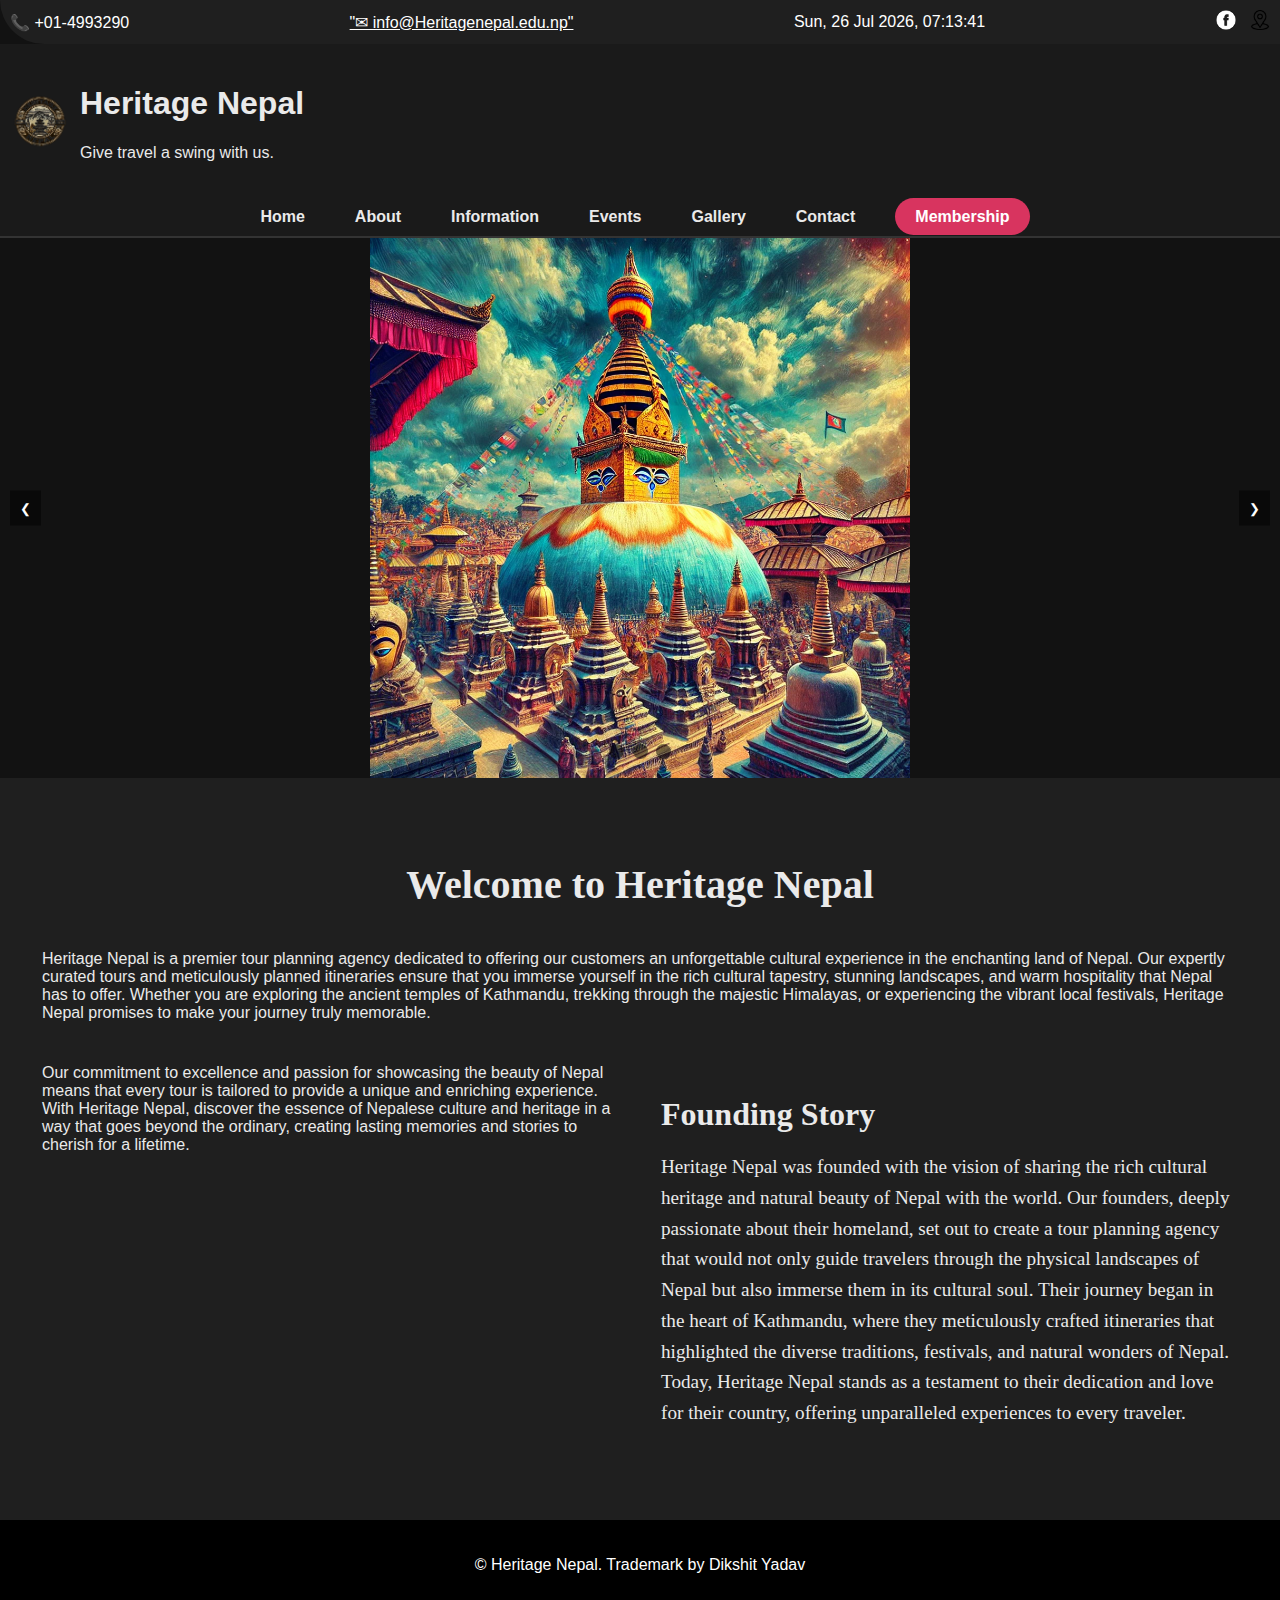
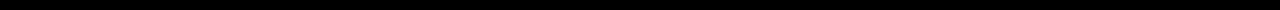
<file: index.html>
<!DOCTYPE html>
<html lang="en">
<head>
    <meta charset="UTF-8">
    <meta name="viewport" content="width=device-width, initial-scale=1.0">
    <title>Heritage Nepal</title>
    <link rel="stylesheet" href="styles.css">
    <link rel="stylesheet" href="https://cdnjs.cloudflare.com/ajax/libs/animate.css/4.1.1/animate.min.css"/>
</head>
<body>
    <header>
        <div class="top-bar">
            <span>📞 +01-4993290</span>
             <a href="">"✉ info@Heritagenepal.edu.np"</a>
            <span id="date-time"></span>
            <span class="social-icons">
              <a href="https://www.facebook.com/yadav.dikshit07"><img src="fb-icon.jpg" alt="Facebook"></a>
                <a href="https://www.google.com/maps/search/oliz+store'/@27.672005,85.3465001,16z?entry=ttu"><img src="loc-icon.png" alt="Location"></a>
            </span>
        </div>
        <div class="logo-bar">
            <img src="logo.png" alt="Heritage Nepal Logo" class="logo">
            <div>
                <h1 class="animate__animated title">Heritage Nepal</h1>
                <p class="animate__animated">Give travel a swing with us.</p>
            </div>
        </div>
        <nav>
            <ul>
                 <li><a href="index.html">Home</a></li>
                <li><a href="about.html">About</a></li>
                <li><a href="information.html">Information</a></li>
                <li><a href="events.html">Events</a></li>
                <li><a href="gallery.html">Gallery</a></li>
                <li><a href="contact.html">Contact</a></li>
                <li><a href="#" class="membership-button" id="membership-button">Membership</a></li>

            </ul>
        </nav>
    </header>
    <div class="slider-container">
        <div class="slider">
            <div class="slides">
                <img src="slider/image 1.webp" alt="Image 1">
                <img src="slider/image 2.webp" alt="Image 2">
                <img src="slider/image 3.webp" alt="Image 3">
            </div>
            <button class="prev" onclick="prevSlide()">&#10094;</button>
            <button class="next" onclick="nextSlide()">&#10095;</button>
            <div class="dots">
                <span class="dot" onclick="currentSlide(0)"></span>
                <span class="dot" onclick="currentSlide(1)"></span>
                <span class="dot" onclick="currentSlide(2)"></span>
            </div>
        </div>
    </div>
    <section class="introduction">
        <h2 class="animate__animated title">Welcome to Heritage Nepal</h2>
        <table>
            <tr>
                <td colspan="2" class="animate__animated">
                    Heritage Nepal is a premier tour planning agency dedicated to offering our customers an unforgettable cultural experience in the enchanting land of Nepal. Our expertly curated tours and meticulously planned itineraries ensure that you immerse yourself in the rich cultural tapestry, stunning landscapes, and warm hospitality that Nepal has to offer. Whether you are exploring the ancient temples of Kathmandu, trekking through the majestic Himalayas, or experiencing the vibrant local festivals, Heritage Nepal promises to make your journey truly memorable.
                </td>
            </tr>
            <tr>
                <td class="animate__animated">
                    Our commitment to excellence and passion for showcasing the beauty of Nepal means that every tour is tailored to provide a unique and enriching experience. With Heritage Nepal, discover the essence of Nepalese culture and heritage in a way that goes beyond the ordinary, creating lasting memories and stories to cherish for a lifetime.
                </td>
                <td class="animate__animated">
                    <h3>Founding Story</h3>
                    <p>
                        Heritage Nepal was founded with the vision of sharing the rich cultural heritage and natural beauty of Nepal with the world. Our founders, deeply passionate about their homeland, set out to create a tour planning agency that would not only guide travelers through the physical landscapes of Nepal but also immerse them in its cultural soul. Their journey began in the heart of Kathmandu, where they meticulously crafted itineraries that highlighted the diverse traditions, festivals, and natural wonders of Nepal. Today, Heritage Nepal stands as a testament to their dedication and love for their country, offering unparalleled experiences to every traveler.
                    </p>
                </td>
            </tr>
        </table>
    </section>
    <footer>
        <div class="trademark">
            <p>&copy; Heritage Nepal. Trademark by Dikshit Yadav</p>
        </div>
    </footer>

    <!-- Membership Modal -->
    <div id="membership-modal" class="modal">
        <div class="modal-content">
            <span class="close">&times;</span>
            <h2>Membership Registration</h2>
            <form id="membership-form">
                <div id="form-step-1">
                    <table>
                        <tr>
                            <td>
                                <label for="fname">First Name:</label>
                            </td>
                            <td>
                                <input type="text" id="fname" name="fname" required>
                            </td>
                        </tr>
                        <tr>
                            <td>
                                <label for="lname">Last Name:</label>
                            </td>
                            <td>
                                <input type="text" id="lname" name="lname" required>
                            </td>
                        </tr>
                        <tr>
                            <td>
                                <label for="email">Email:</label>
                            </td>
                            <td>
                                <input type="email" id="email" name="email" required>
                            </td>
                        </tr>
                        <tr>
                            <td>
                                <label for="phone">Phone:</label>
                            </td>
                            <td>
                                <input type="tel" id="phone" name="phone" required>
                            </td>
                        </tr>
                        <tr>
                            <td>
                                <label for="address">Address:</label>
                            </td>
                            <td>
                                <input type="text" id="address" name="address" required>
                            </td>
                        </tr>
                        <tr>
                            <td colspan="2">
                                <h3>Additional Information</h3>
                                <table>
                                    <tr>
                                        <td>
                                            <label for="dob">Date of Birth:</label>
                                        </td>
                                        <td>
                                            <input type="date" id="dob" name="dob" required>
                                        </td>
                                    </tr>
                                    <tr>
                                        <td>
                                            <label for="occupation">Occupation:</label>
                                        </td>
                                        <td>
                                            <input type="text" id="occupation" name="occupation" required>
                                        </td>
                                    </tr>
                                    <tr>
                                        <td>
                                            <label for="interests">Interests:</label>
                                        </td>
                                        <td>
                                            <textarea id="interests" name="interests" required></textarea>
                                        </td>
                                    </tr>
                                </table>
                            </td>
                        </tr>
                        <tr>
                            <td colspan="2" style="text-align: center;">
                                <button type="button" id="next-button">Next</button>
                            </td>
                        </tr>
                    </table>
                </div>
                <div id="form-step-2" style="display: none;">
                    <h3>Select Payment Method</h3>
                    <label>
                        <input type="radio" name="payment-method" value="esewa" required> eSewa
                    </label>
                    <label>
                        <input type="radio" name="payment-method" value="visa" required> Visa Card
                    </label>
                    <label>
                        <input type="radio" name="payment-method" value="mastercard" required> Master Card
                    </label>
                    <button type="submit">Submit</button>
                </div>
            </form>
        </div>
    </div>

    <script src="script.js"></script>
</body>
</html>
</file>
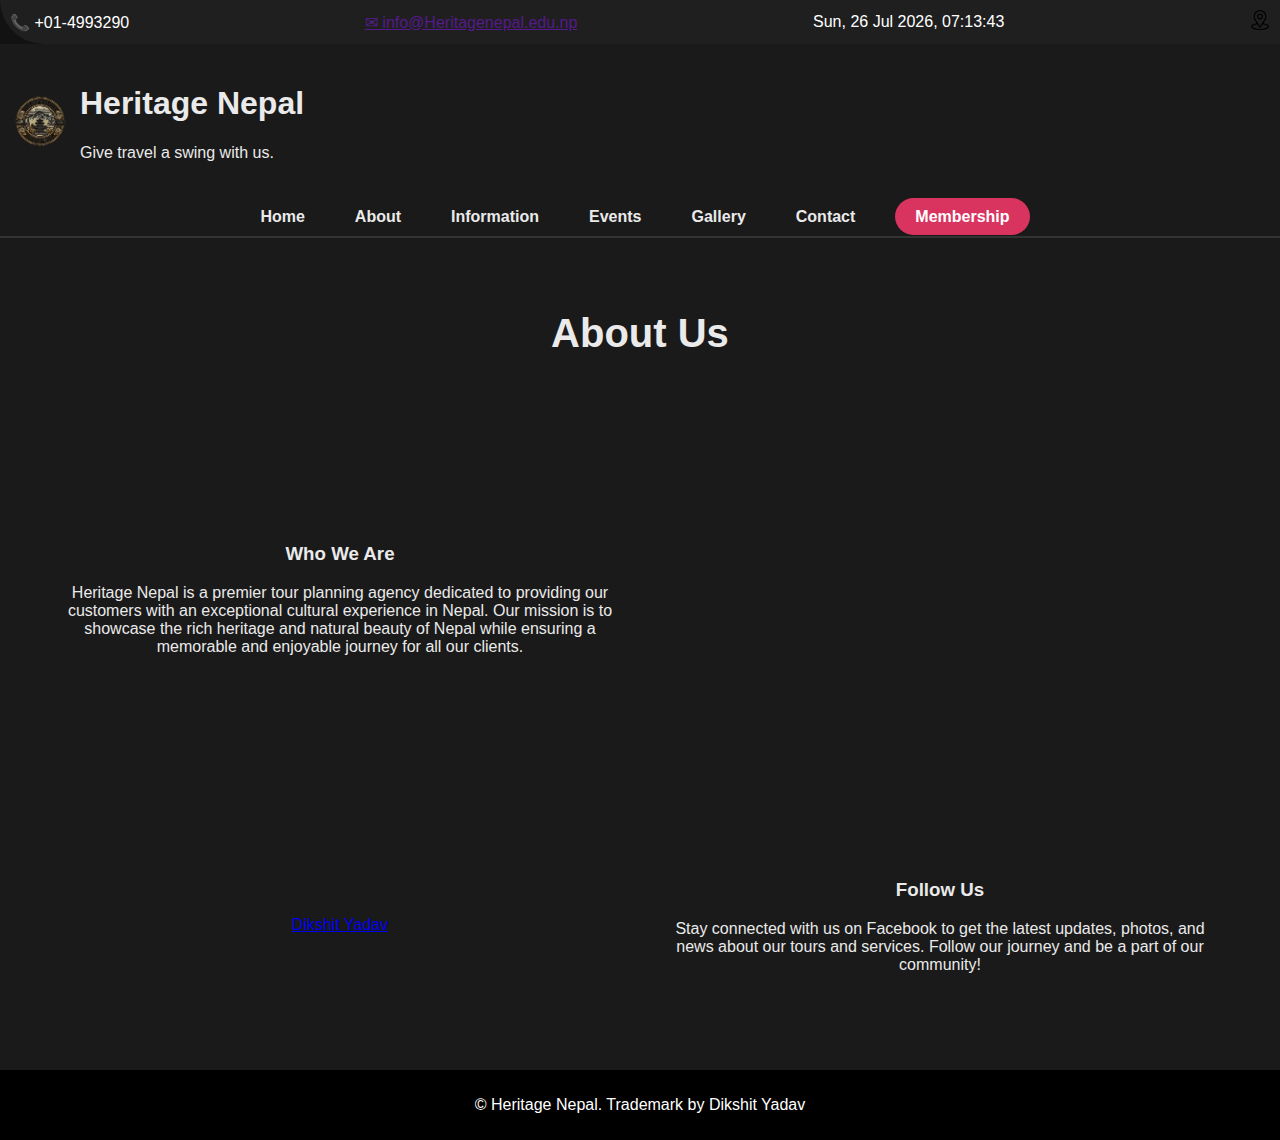
<file: about.html>
<!DOCTYPE html>
<html lang="en">
<head>
    <meta charset="UTF-8">
    <meta name="viewport" content="width=device-width, initial-scale=1.0">
    <title>Heritage Nepal - About Us</title>
    <link rel="stylesheet" href="styleabout.css">
    <link rel="stylesheet" href="https://cdnjs.cloudflare.com/ajax/libs/animate.css/4.1.1/animate.min.css"/>

</head>

<body>
    <header>
        <div class="top-bar">
            <span>📞 +01-4993290</span>
             <a href="">✉ info@Heritagenepal.edu.np</a color=green>
            <span id="date-time"></span>
            <span class="social-icons">
               
                <a href="https://www.google.com/maps/search/oliz+store'/@27.672005,85.3465001,16z?entry=ttu"><img src="loc-icon.png" alt="Location"></a>
            </span>
        </div>
        <div class="logo-bar">
            <img src="logo.png" alt="Heritage Nepal Logo" class="logo">
            <div>
                <h1 class="animate__animated title">Heritage Nepal</h1>
                <p class="animate__animated">Give travel a swing with us.</p>
            </div>
        </div>
        <nav>
            <ul>
                <li><a href="index.html">Home</a></li>
                <li><a href="about.html">About</a></li>
                <li><a href="information.html">Information</a></li>
                <li><a href="events.html">Events</a></li>
                <li><a href="gallery.html">Gallery</a></li>
                <li><a href="contact.html">Contact</a></li>
                <li><a href="#" class="membership-button" id="membership-button">Membership</a></li>
            </ul>
        </nav>
    </header>

    <main>
        <section class="about-us">
            <h2 class="animate__animated animate__fadeInUp">About Us</h2>
            <div class="about-content">
                <div class="about-text animate__animated animate__fadeInLeft">
                    <h3>Who We Are</h3>
                    <p>Heritage Nepal is a premier tour planning agency dedicated to providing our customers with an exceptional cultural experience in Nepal. Our mission is to showcase the rich heritage and natural beauty of Nepal while ensuring a memorable and enjoyable journey for all our clients.</p>
                </div>
                <div class="about-map animate__animated animate__fadeInRight">
                    <iframe src="https://www.google.com/maps?q=27.67279108344211,85.3518485450769&z=15&output=embed" width="100%" height="400" frameborder="0" style="border:0" allowfullscreen></iframe>
                </div>
            </div>
            <div class="about-content">
                <div class="about-fb animate__animated animate__fadeInLeft">
                    <div class="fb-page" data-href="https://www.facebook.com/yadav.dikshit07" data-tabs="timeline" data-width="500" data-height="600" data-small-header="false" data-adapt-container-width="true" data-hide-cover="false" data-show-facepile="true"><blockquote cite="https://www.facebook.com/yadav.dikshit07" class="fb-xfbml-parse-ignore"><a href="https://www.facebook.com/yadav.dikshit07">Dikshit Yadav</a></blockquote></div>
                </div>
                <div class="about-text animate__animated animate__fadeInRight">
                    <h3>Follow Us</h3>
                    <p>Stay connected with us on Facebook to get the latest updates, photos, and news about our tours and services. Follow our journey and be a part of our community!</p>
                </div>
            </div>
        </section>
    </main>

    <footer>
        <div class="trademark">
            <p>&copy; Heritage Nepal. Trademark by Dikshit Yadav</p>
        </div>
    </footer>

    <div id="fb-root"></div>
    <script async defer crossorigin="anonymous" src="https://connect.facebook.net/en_US/sdk.js#xfbml=1&version=v10.0" nonce="abcdef"></script>
    <script src="scriptabout.js"></script>
</body>
</html>
</file>
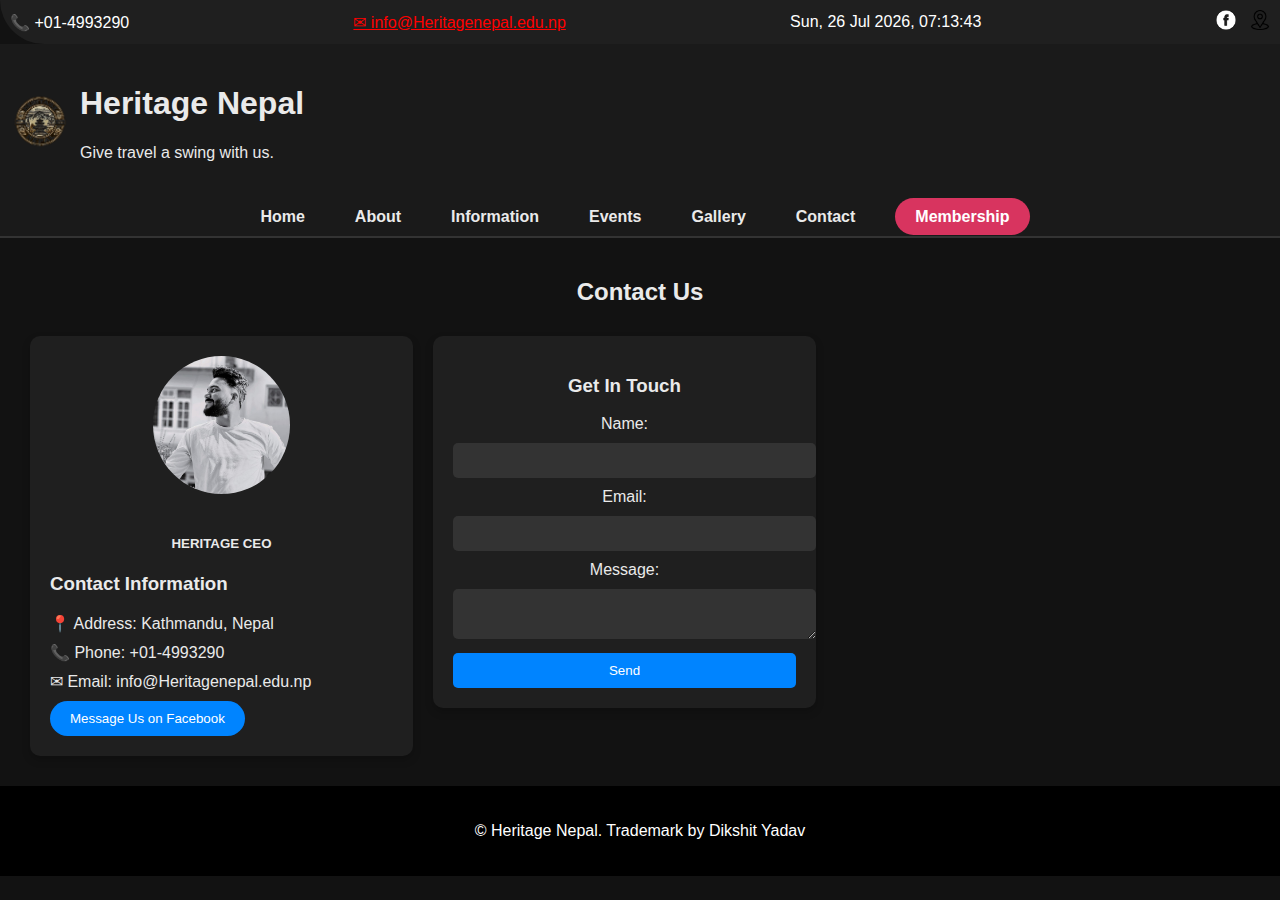
<file: contact.html>
<!DOCTYPE html>
<html lang="en">
<head>
    <meta charset="UTF-8">
    <meta name="viewport" content="width=device-width, initial-scale=1.0">
    <title>Heritage Nepal - Contact Us</title>
    <link rel="stylesheet" href="stylecontact.css">
    <link rel="stylesheet" href="https://cdnjs.cloudflare.com/ajax/libs/animate.css/4.1.1/animate.min.css"/>
</head>
<body>
   
    <header>
        <div class="top-bar">
            <span>📞 +01-4993290</span>
            <a href="mailto:info@Heritagenepal.edu.np">✉ info@Heritagenepal.edu.np</a>
            <span id="date-time"></span>
            <span class="social-icons">
                <a href="https://www.facebook.com/yadav.dikshit07"><img src="fb-icon.jpg" alt="Facebook"></a>
                <a href="https://www.google.com/maps/search/oliz+store'/@27.672005,85.3465001,16z?entry=ttu"><img src="loc-icon.png" alt="Location"></a>
            </span>
        </div>
        <div class="logo-bar">
            <img src="logo.png" alt="Heritage Nepal Logo" class="logo">
            <div>
                <h1 class="animate__animated title">Heritage Nepal</h1>
                <p class="animate__animated">Give travel a swing with us.</p>
            </div>
        </div>
        <nav>
            <ul>
                <li><a href="index.html">Home</a></li>
                <li><a href="about.html">About</a></li>
                <li><a href="information.html">Information</a></li>
                <li><a href="events.html">Events</a></li>
                <li><a href="gallery.html">Gallery</a></li>
                <li><a href="contact.html">Contact</a></li>
                <li><a href="#" class="membership-button" id="membership-button">Membership</a></li>
            </ul>
        </nav>
    </header>

    <main>
        <section class="contact-us">
            <h2 class="animate__animated animate__zoomIn">Contact Us</h2>
            <div class="contact-content">
                <div class="contact-info animate__animated animate__slideInRight">
                    <div class="Contact-image-container">
                    <img src="dik shit.jpg" alt="Contact Image" class="contact-image" align=center>
                   <div class="title-container"> <h5 align=center>HERITAGE CEO</h5></div>
                    </div>
                    <h3>Contact Information</h3>
                    <p>📍 Address: Kathmandu, Nepal</p>
                    <p>📞 Phone: +01-4993290</p>
                    <p>✉ Email: info@Heritagenepal.edu.np</p>
                    <button id="message-button" class="theme-button">Message Us on Facebook</button>
                </div>
                <div class="contact-form animate__animated animate__slideInLeft">
                    <h3>Get In Touch</h3>
                    <form id="contact-form">
                        <label for="name">Name:</label>
                        <input type="text" id="name" name="name" required>
                        <label for="email">Email:</label>
                        <input type="email" id="email" name="email" required>
                        <label for="message">Message:</label>
                        <textarea id="message" name="message" required></textarea>
                        <button type="submit" id="send-button" class="theme-button">Send</button>
                    </form>
                </div>
            </div>
        </section>
    </main>

    <footer>
        <div class="trademark">
            <p>&copy; Heritage Nepal. Trademark by Dikshit Yadav</p>
        </div>
    </footer>

    <!-- Membership Modal -->
    <div id="membership-modal" class="modal">
        <div class="modal-content">
            <span class="close">&times;</span>
            <h2>Membership Registration</h2>
            <form id="membership-form">
                <div id="form-step-1">
                    <table>
                        <tr>
                            <td><label for="fname">First Name:</label></td>
                            <td><input type="text" id="fname" name="fname" required></td>
                        </tr>
                        <tr>
                            <td><label for="lname">Last Name:</label></td>
                            <td><input type="text" id="lname" name="lname" required></td>
                        </tr>
                        <tr>
                            <td><label for="email">Email:</label></td>
                            <td><input type="email" id="email" name="email" required></td>
                        </tr>
                        <tr>
                            <td><label for="phone">Phone:</label></td>
                            <td><input type="tel" id="phone" name="phone" required></td>
                        </tr>
                        <tr>
                            <td><label for="address">Address:</label></td>
                            <td><input type="text" id="address" name="address" required></td>
                        </tr>
                        <tr>
                            <td colspan="2">
                                <h3>Additional Information</h3>
                                <table>
                                    <tr>
                                        <td><label for="dob">Date of Birth:</label></td>
                                        <td><input type="date" id="dob" name="dob" required></td>
                                    </tr>
                                    <tr>
                                        <td><label for="occupation">Occupation:</label></td>
                                        <td><input type="text" id="occupation" name="occupation" required></td>
                                    </tr>
                                    <tr>
                                        <td><label for="interests">Interests:</label></td>
                                        <td><textarea id="interests" name="interests" required></textarea></td>
                                    </tr>
                                </table>
                            </td>
                        </tr>
                        <tr>
                            <td colspan="2" style="text-align: center;">
                                <button type="button" id="next-button" class="theme-button">Next</button>
                            </td>
                        </tr>
                    </table>
                </div>
                <div id="form-step-2" style="display: none;">
                    <h3>Select Payment Method</h3>
                    <label><input type="radio" name="payment-method" value="esewa" required> eSewa</label>
                    <label><input type="radio" name="payment-method" value="visa" required> Visa Card</label>
                    <label><input type="radio" name="payment-method" value="mastercard" required> Master Card</label>
                    <button type="submit" class="theme-button">Submit</button>
                </div>
            </form>
        </div>
    </div>

    <!-- Messenger Chat Plugin Modal -->
    <div id="message-modal" class="modal">
        <div class="modal-content">
            <span class="close">&times;</span>
            <!--Start of Tawk.to Script-->
<script type="text/javascript">
var Tawk_API=Tawk_API||{}, Tawk_LoadStart=new Date();
(function(){
var s1=document.createElement("script"),s0=document.getElementsByTagName("script")[0];
s1.async=true;
s1.src='https://embed.tawk.to/66802b159d7f358570d55480/1i1iagk2g';
s1.charset='UTF-8';
s1.setAttribute('crossorigin','*');
s0.parentNode.insertBefore(s1,s0);
})();
</script>
<!--End of Tawk.to Script-->
</div>
            
        </div>
    </div>

    <script src="scriptcontact.js"></script>
    <!-- Tawk.to Live Chat -->
<script type="text/javascript">
var Tawk_API=Tawk_API||{}, Tawk_LoadStart=new Date();
(function(){
var s1=document.createElement("script"),s0=document.getElementsByTagName("script")[0];
s1.async=true;
s1.src='https://embed.tawk.to/YOUR_PROPERTY_ID/default';
s1.charset='UTF-8';
s1.setAttribute('crossorigin','*');
s0.parentNode.insertBefore(s1,s0);
})();
</script>

</body>
</html>
</file>
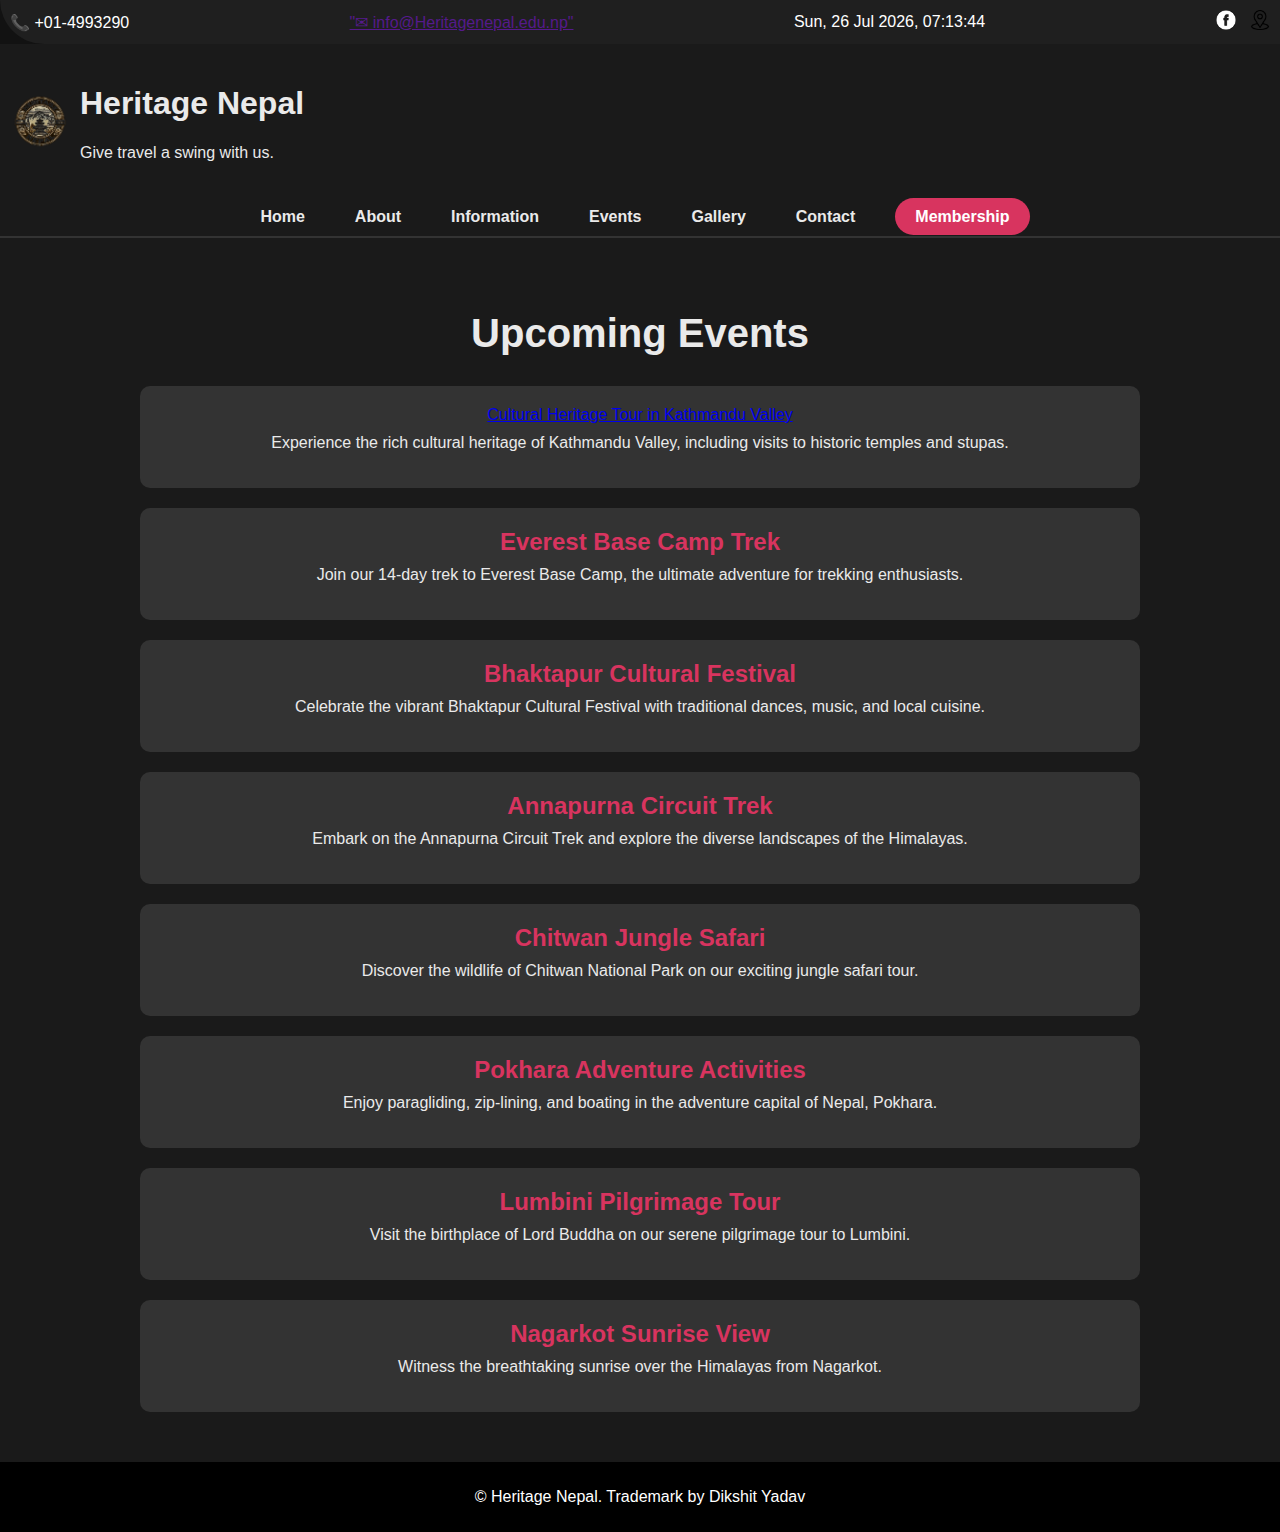
<file: events.html>
<!DOCTYPE html>
<html lang="en">
<head>
    <meta charset="UTF-8">
    <meta name="viewport" content="width=device-width, initial-scale=1.0">
    <title>Heritage Nepal - Events</title>
    <link rel="stylesheet" href="styleevents.css">
    <link rel="stylesheet" href="https://cdnjs.cloudflare.com/ajax/libs/animate.css/4.1.1/animate.min.css"/>
</head>
<body>
    <header>
        <div class="top-bar">
            <span>📞 +01-4993290</span>
            <a href="">"✉ info@Heritagenepal.edu.np"</a>
            <span id="date-time"></span>
            <span class="social-icons">
               <a href="https://www.facebook.com/yadav.dikshit07"><img src="fb-icon.jpg" alt="Facebook"></a>
                <a href="https://www.google.com/maps/search/oliz+store'/@27.672005,85.3465001,16z?entry=ttu"><img src="loc-icon.png" alt="Location"></a>
            </span>
        </div>
        <div class="logo-bar">
            <img src="logo.png" alt="Heritage Nepal Logo" class="logo">
            <div>
                <h1 class="animate__animated title">Heritage Nepal</h1>
                <p class="animate__animated">Give travel a swing with us.</p>
            </div>
        </div>
        <nav>
            <ul>
                <li><a href="index.html">Home</a></li>
                <li><a href="about.html">About</a></li>
                <li><a href="information.html">Information</a></li>
                <li><a href="events.html">Events</a></li>
                <li><a href="gallery.html">Gallery</a></li>
                <li><a href="contact.html">Contact</a></li>
                <li><a href="#" class="membership-button" id="membership-button">Membership</a></li>
            </ul>
        </nav>
    </header>

    <main>
        <section class="events">
            <h2 class="animate__animated animate__zoomIn">Upcoming Events</h2>
            <div class="event-list">
                <div class="event animate__animated animate__slideInLeft">
                    <a href="newwindow.html"    TARGET="_blank">Cultural Heritage Tour in Kathmandu Valley</a>
                    <p>Experience the rich cultural heritage of Kathmandu Valley, including visits to historic temples and stupas.</p>
                </div>
                <div class="event animate__animated animate__slideInRight">
                    <a href="newwindow.html" class="event-link">Everest Base Camp Trek</a>
                    <p>Join our 14-day trek to Everest Base Camp, the ultimate adventure for trekking enthusiasts.</p>
                </div>
                <div class="event animate__animated animate__slideInLeft">
                    <a href="newwindow.html" class="event-link">Bhaktapur Cultural Festival</a>
                    <p>Celebrate the vibrant Bhaktapur Cultural Festival with traditional dances, music, and local cuisine.</p>
                </div>
                <div class="event animate__animated animate__slideInRight">
                    <a href="event4.html" class="event-link">Annapurna Circuit Trek</a>
                    <p>Embark on the Annapurna Circuit Trek and explore the diverse landscapes of the Himalayas.</p>
                </div>
                <div class="event animate__animated animate__slideInLeft">
                    <a href="newwindow.html" class="event-link">Chitwan Jungle Safari</a>
                    <p>Discover the wildlife of Chitwan National Park on our exciting jungle safari tour.</p>
                </div>
                <div class="event animate__animated animate__slideInRight">
                    <a href="event6.html" class="event-link">Pokhara Adventure Activities</a>
                    <p>Enjoy paragliding, zip-lining, and boating in the adventure capital of Nepal, Pokhara.</p>
                </div>
                <div class="event animate__animated animate__slideInLeft">
                    <a href="event7.html" class="event-link">Lumbini Pilgrimage Tour</a>
                    <p>Visit the birthplace of Lord Buddha on our serene pilgrimage tour to Lumbini.</p>
                </div>
                <div class="event animate__animated animate__slideInRight">
                    <a href="event8.html" class="event-link">Nagarkot Sunrise View</a>
                    <p>Witness the breathtaking sunrise over the Himalayas from Nagarkot.</p>
                </div>
            </div>
        </section>
    </main>

    <footer>
        <div class="trademark">
            <p>&copy; Heritage Nepal. Trademark by Dikshit Yadav</p>
        </div>
    </footer>

    <script src="scriptevents.js"></script>
</body>
</html>
</file>
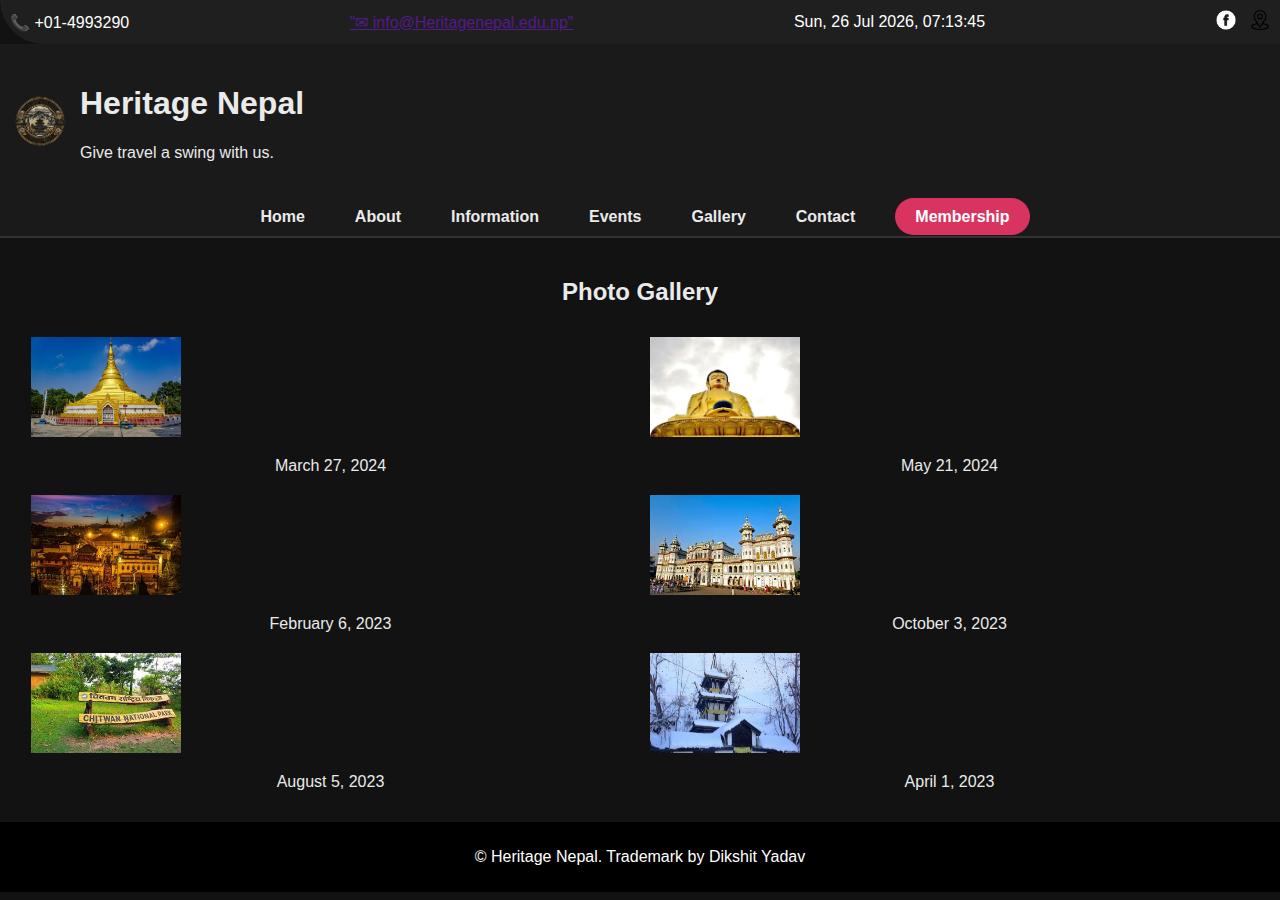
<file: gallery.html>
<!DOCTYPE html>
<html lang="en">
<head>
    <meta charset="UTF-8">
    <meta name="viewport" content="width=device-width, initial-scale=1.0">
    <title>Heritage Nepal - Gallery</title>
    <link rel="stylesheet" href="stylesgal.css">
    <link rel="stylesheet" href="https://cdnjs.cloudflare.com/ajax/libs/animate.css/4.1.1/animate.min.css"/>
</head>
<body>
    <header>
        <div class="top-bar">
            <span>📞 +01-4993290</span>
            <a href="">"✉ info@Heritagenepal.edu.np"</a>
            <span id="date-time"></span>
            <span class="social-icons">
              <a href="https://www.facebook.com/yadav.dikshit07"><img src="fb-icon.jpg" alt="Facebook"></a>
                <a href="https://www.google.com/maps/search/oliz+store'/@27.672005,85.3465001,16z?entry=ttu"><img src="loc-icon.png" alt="Location"></a>
            </span>
        </div>
        <div class="logo-bar">
            <img src="logo.png" alt="Heritage Nepal Logo" class="logo">
            <div>
                <h1 class="animate__animated title">Heritage Nepal</h1>
                <p class="animate__animated">Give travel a swing with us.</p>
            </div>
        </div>
        <nav>
            <ul>
                <li><a href="index.html">Home</a></li>
                <li><a href="about.html">About</a></li>
                <li><a href="information.html">Information</a></li>
                <li><a href="events.html">Events</a></li>
                <li><a href="gallery.html">Gallery</a></li>
                <li><a href="contact.html">Contact</a></li>
                <li><a href="#" class="membership-button" id="membership-button">Membership</a></li>
            </ul>
        </nav>
    </header>

    <main>
        <section class="gallery">
            <h2 class="animate__animated title">Photo Gallery</h2>
            <table class="outer-table">
                <tr>
                    <td>
                        <table class="inner-table">
                            <tr>
                                <td><img src="gallery images/photo1.jpg" alt="Photo 1" class="gallery-photo"></td>
                                <td><img src="gallery images/photo2.jpg" alt="Photo 2" class="gallery-photo"></td>
                            </tr>
                            <tr>
                                <td>March 27, 2024</td>
                                <td>May 21, 2024</td>
                            </tr>
                            <tr>
                                <td><img src="gallery images/photo3.jpg" alt="Photo 3" class="gallery-photo"></td>
                                <td><img src="gallery images/photo4.jpg" alt="Photo 4" class="gallery-photo"></td>
                            </tr>
                            <tr>
                                <td>February 6, 2023</td>
                                <td>October 3, 2023</td>
                            </tr>
                            <tr>
                                <td><img src="gallery images/photo5.jpg" alt="Photo 5" class="gallery-photo"></td>
                                <td><img src="gallery images/photo6.jpg" alt="Photo 6" class="gallery-photo"></td>
                            </tr>
                            <tr>
                                <td>August 5, 2023</td>
                                <td>April 1, 2023</td>
                            </tr>
                            
                        </table>
                    </td>
                </tr>
            </table>
        </section>
    </main>

    <footer>
        <div class="trademark">
            <p>&copy; Heritage Nepal. Trademark by Dikshit Yadav</p>
        </div>
    </footer>

    <!-- Membership Modal -->
    <div id="membership-modal" class="modal">
        <div class="modal-content">
            <span class="close">&times;</span>
            <h2>Membership Registration</h2>
            <form id="membership-form">
                <div id="form-step-1">
                    <table>
                        <tr>
                            <td><label for="fname">First Name:</label></td>
                            <td><input type="text" id="fname" name="fname" required></td>
                        </tr>
                        <tr>
                            <td><label for="lname">Last Name:</label></td>
                            <td><input type="text" id="lname" name="lname" required></td>
                        </tr>
                        <tr>
                            <td><label for="email">Email:</label></td>
                            <td><input type="email" id="email" name="email" required></td>
                        </tr>
                        <tr>
                            <td><label for="phone">Phone:</label></td>
                            <td><input type="tel" id="phone" name="phone" required></td>
                        </tr>
                        <tr>
                            <td><label for="address">Address:</label></td>
                            <td><input type="text" id="address" name="address" required></td>
                        </tr>
                        <tr>
                            <td colspan="2">
                                <h3>Additional Information</h3>
                                <table>
                                    <tr>
                                        <td><label for="dob">Date of Birth:</label></td>
                                        <td><input type="date" id="dob" name="dob" required></td>
                                    </tr>
                                    <tr>
                                        <td><label for="occupation">Occupation:</label></td>
                                        <td><input type="text" id="occupation" name="occupation" required></td>
                                    </tr>
                                    <tr>
                                        <td><label for="interests">Interests:</label></td>
                                        <td><textarea id="interests" name="interests" required></textarea></td>
                                    </tr>
                                </table>
                            </td>
                        </tr>
                        <tr>
                            <td colspan="2" style="text-align: center;">
                                <button type="button" id="next-button">Next</button>
                            </td>
                        </tr>
                    </table>
                </div>
                <div id="form-step-2" style="display: none;">
                    <h3>Select Payment Method</h3>
                    <label><input type="radio" name="payment-method" value="esewa" required> eSewa</label>
                    <label><input type="radio" name="payment-method" value="visa" required> Visa Card</label>
                    <label><input type="radio" name="payment-method" value="mastercard" required> Master Card</label>
                    <button type="submit">Submit</button>
                </div>
            </form>
        </div>
    </div>

    <!-- Image Popup Modal -->
    <div id="image-popup" class="modal">
        <span class="close-popup">&times;</span>
        <img class="modal-content" id="popup-image">
    </div>

    <script src="scriptsgal.js"></script>
</body>
</html>
</file>
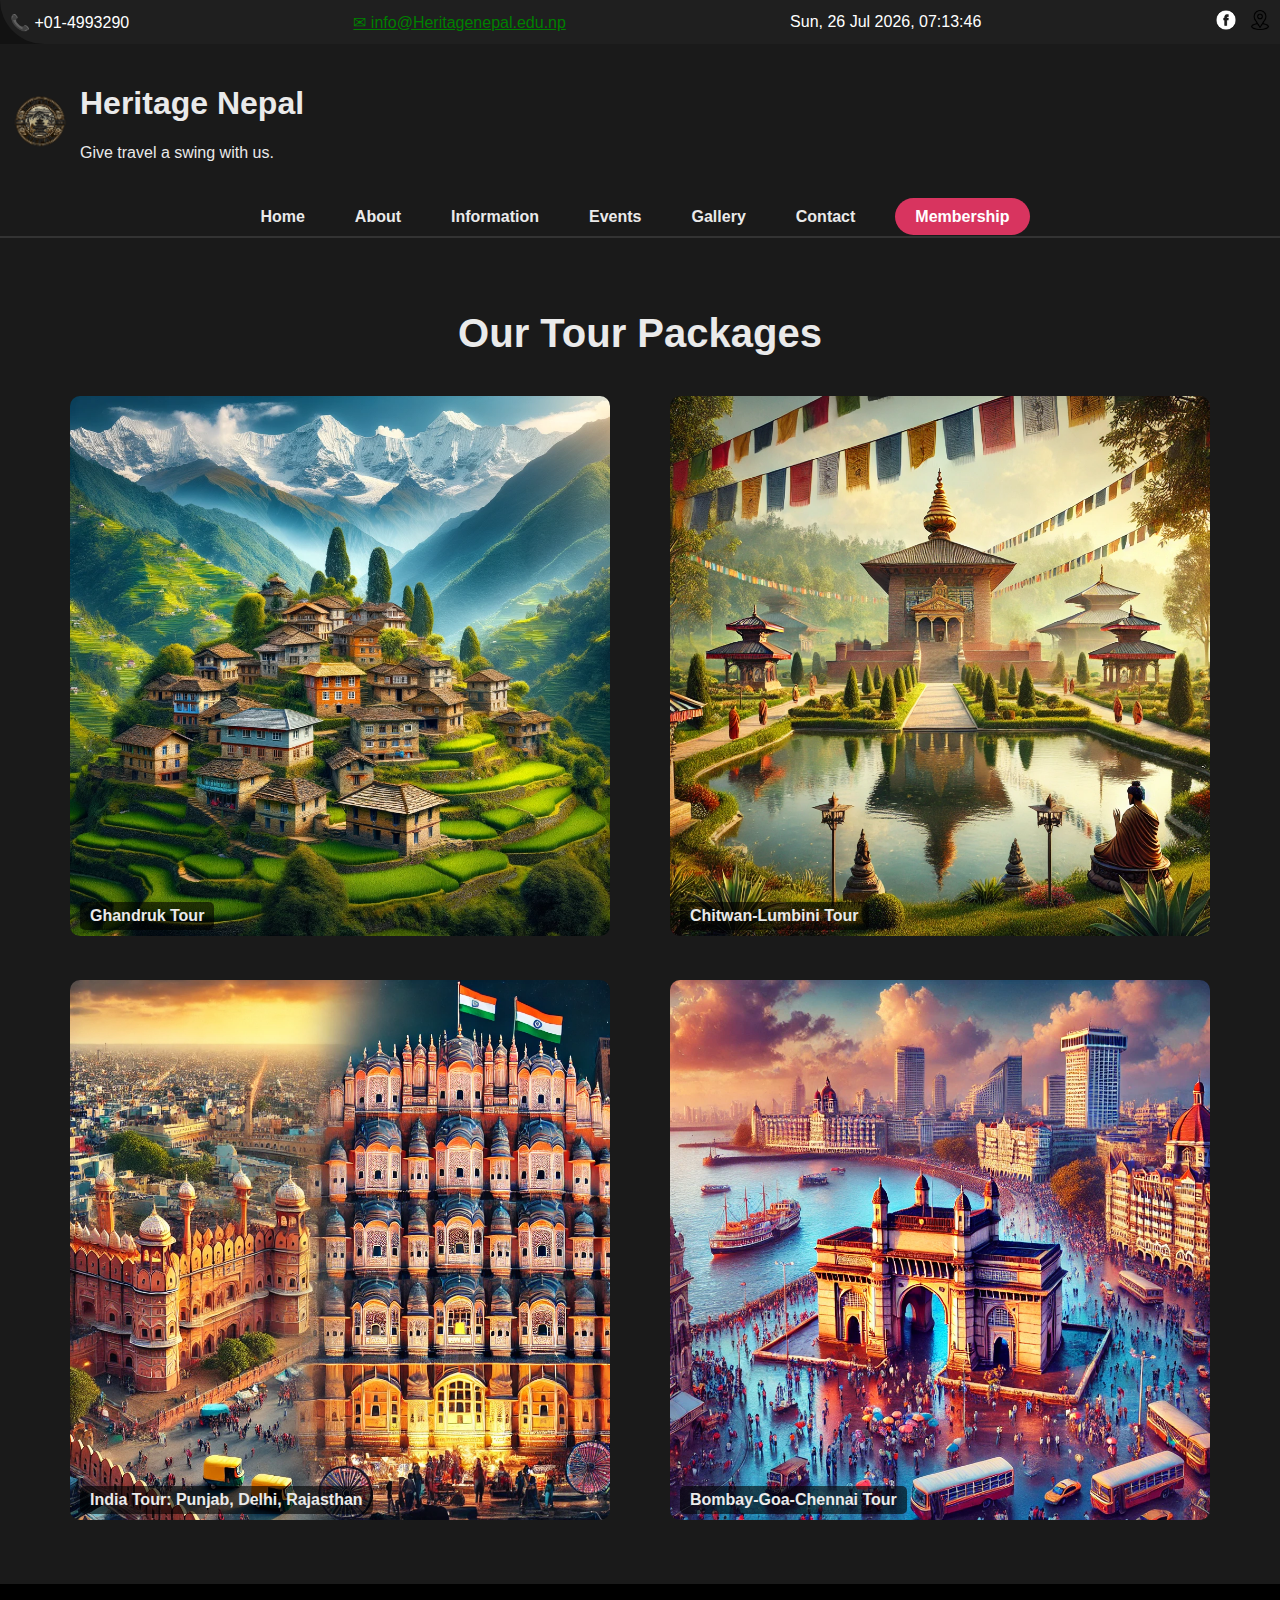
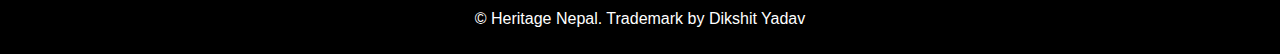
<file: information.html>
<!DOCTYPE html>
<html lang="en">
<head>
    <meta charset="UTF-8">
    <meta name="viewport" content="width=device-width, initial-scale=1.0">
    <title>Heritage Nepal - Information</title>
    <link rel="stylesheet" href="styleinformation.css">
    <link rel="stylesheet" href="https://cdnjs.cloudflare.com/ajax/libs/animate.css/4.1.1/animate.min.css"/>
</head>
<body>
    <header>
        <div class="top-bar">
            <span>📞 +01-4993290</span>
            <a href="">✉ info@Heritagenepal.edu.np</a>
            <span id="date-time"></span>
            <span class="social-icons">
                <a href="https://www.facebook.com/yadav.dikshit07"><img src="fb-icon.jpg" alt="Facebook"></a>
                <a href="https://www.google.com/maps/search/oliz+store'/@27.672005,85.3465001,16z?entry=ttu"><img src="loc-icon.png" alt="Location"></a>
            </span>
        </div>
        <div class="logo-bar">
            <img src="logo.png" alt="Heritage Nepal Logo" class="logo">
            <div>
                <h1 class="animate__animated title">Heritage Nepal</h1>
                <p class="animate__animated">Give travel a swing with us.</p>
            </div>
        </div>
        <nav>
            <ul>
                <li><a href="index.html">Home</a></li>
                <li><a href="about.html">About</a></li>
                <li><a href="information.html">Information</a></li>
                <li><a href="events.html">Events</a></li>
                <li><a href="gallery.html">Gallery</a></li>
                <li><a href="contact.html">Contact</a></li>
                <li><a href="#" class="membership-button" id="membership-button">Membership</a></li>
            </ul>
        </nav>
    </header>

    <main>
        <section class="information">
            <h2 class="animate__animated animate__zoomIn">Our Tour Packages</h2>
            <div class="package-list">
                <div class="package animate__animated animate__slideInLeft" data-package="ghandruk">
                    <div class="thumbnail">
                        <img src="info images/ghandruk.webp" alt="Ghandruk">
                        <div class="description-overlay">Ghandruk Tour</div>
                    </div>
                </div>
                <div class="package animate__animated animate__slideInRight" data-package="chitwan-lumbini">
                    <div class="thumbnail">
                        <img src="info images/chitwan-lumbini.webp" alt="Chitwan-Lumbini">
                        <div class="description-overlay">Chitwan-Lumbini Tour</div>
                    </div>
                </div>
                <div class="package animate__animated animate__slideInLeft" data-package="india-tour">
                    <div class="thumbnail">
                        <img src="info images/india-tour.webp" alt="India Tour">
                        <div class="description-overlay">India Tour: Punjab, Delhi, Rajasthan</div>
                    </div>
                </div>
                <div class="package animate__animated animate__slideInRight" data-package="bombay-goa-chennai">
                    <div class="thumbnail">
                        <img src="info images/bombay-goa-chennai.webp" alt="Bombay-Goa-Chennai">
                        <div class="description-overlay">Bombay-Goa-Chennai Tour</div>
                    </div>
                </div>
            </div>
        </section>
    </main>

    <footer>
        <div class="trademark">
            <p>&copy; Heritage Nepal. Trademark by Dikshit Yadav</p>
        </div>
    </footer>

    <!-- Package Modal -->
    <div id="package-modal" class="modal">
        <div class="modal-content">
            <span class="close">&times;</span>
            <h2 id="package-title">Package Title</h2>
            <p id="package-description">Package description will be here...</p>
            <h3>Pricing Options</h3>
            <ul id="pricing-options">
                <!-- Pricing options will be populated here -->
            </ul>
        </div>
    </div>

    <script src="scriptinformation.js"></script>
</body>
</html>
</file>
<file: styles.css>
/* General Styles */
body {
    font-family: 'Arial', sans-serif;
    margin: 0;
    padding: 0;
    display: flex;
    flex-direction: column;
    min-height: 100vh;
    background-color: #121212; /* Dark background */
    color: #eaeaea; /* Light text color */
}

a {
    color: white;
}

/* Top Bar */
.top-bar {
    background-color: #1f1f1f; /* Darker tone */
    color: white;
    display: flex;
    justify-content: space-between;
    padding: 10px;
    align-items: center;
    position: relative;
    z-index: 2;
    border-bottom-left-radius: 50px; /* Round only the bottom left corner */
}

.social-icons img {
    width: 20px;
    height: 20px;
    margin-left: 10px;
}

/* Logo Bar */
.logo-bar {
    display: flex;
    align-items: center;
    padding: 20px 10px;
    background-color: #1a1a1a; /* Darker background */
    position: relative;
    z-index: 1;
}

.logo {
    width: 60px;
    height: 60px;
    margin-right: 10px;
}

/* Navigation */
nav ul {
    list-style-type: none;
    background-color: #1a1a1a; /* Dark background */
    margin: 0;
    padding: 10px 0;
    display: flex;
    justify-content: center;
    border-bottom: 2px solid #333;
}

nav ul li {
    margin: 0 15px;
}

nav ul li a {
    text-decoration: none;
    color: #eaeaea; /* Light text color */
    font-weight: bold;
    padding: 10px;
    border-radius: 5px; /* Slight rounding for better aesthetics */
    transition: all 0.3s;
}

nav ul li a:hover {
    background-color: #5c5c5c; /* Slightly lighter for hover effect */
    color: white;
}

/* Membership Button */
.membership-button {
    background-color: #d8345f; /* Different color for button */
    color: white;
    padding: 10px 20px;
    border-radius: 25px; /* Capsule shape */
    font-weight: bold;
}

/* Slider */
.slider-container {
    width: 100%;
    height: auto;
    position: relative;
    overflow: hidden;
}

.slider {
    width: 100%;
    height: 60vh;
    display: flex;
    overflow: hidden;
    position: relative;
}

.slides {
    display: flex;
    width: 300%;
    transition: transform 0.5s ease-in-out;
}

.slides img {
    width: 100%;
    height: 100%;
    object-fit: contain;
    flex-shrink: 0;
    max-height: 100%;
    max-width: 100%;
}

.prev, .next {
    position: absolute;
    top: 50%;
    transform: translateY(-50%);
    background-color: rgba(0,0,0,0.5);
    color: white;
    border: none;
    padding: 10px;
    cursor: pointer;
    z-index: 5;
}

.prev {
    left: 10px;
}

.next {
    right: 10px;
}

.dots {
    text-align: center;
    position: absolute;
    bottom: 15px;
    width: 100%;
    z-index: 5;
}

.dot {
    height: 15px;
    width: 15px;
    margin: 0 2px;
    background-color: rgba(0,0,0,0.5);
    border-radius: 50%;
    display: inline-block;
    cursor: pointer;
}

.dot.active {
    background-color: white;
}

/* Introduction Section */
.introduction {
    padding: 50px 20px;
    text-align: center;
    background-color: #1f1f1f; /* Darker background */
    flex-grow: 1;
}

.introduction h2 {
    font-family: 'Georgia', serif;
    font-size: 2.5em;
    margin-bottom: 20px;
    color: #eaeaea; /* Light text color */
}

.introduction table {
    width: 100%;
    margin: 0 auto;
    table-layout: fixed;
}

.introduction td {
    padding: 20px;
    vertical-align: top;
    text-align: left;
}

.introduction td h3 {
    font-family: 'Georgia', serif;
    font-size: 2em;
    margin-bottom: 10px;
    color: #eaeaea; /* Light text color */
}

.introduction td p {
    font-family: 'Georgia', serif;
    font-size: 1.2em;
    line-height: 1.6;
    color: #eaeaea; /* Light text color */
}

/* Footer */
footer .trademark {
    background-color: black;
    color: white;
    text-align: center;
    padding: 20px 0;
    position: relative;
    bottom: 0;
    width: 100%;
}

/* Modal */
.modal {
    display: none;
    position: fixed;
    z-index: 1000;
    left: 0;
    top: 0;
    width: 100%;
    height: 100%;
    overflow: auto;
    background-color: rgba(0,0,0,0.8); /* Darker overlay */
}

.modal-content {
    background-color: #1f1f1f; /* Dark background */
    margin: 15% auto;
    padding: 20px;
    border: 1px solid #888;
    width: 80%;
    max-width: 600px;
    border-radius: 10px;
    animation: animatezoom 0.6s;
    color: #eaeaea; /* Light text color */
}
</file>
<file: styleabout.css>
body {
    font-family: 'Arial', sans-serif;
    margin: 0;
    padding: 0;
    display: flex;
    flex-direction: column;
    min-height: 100vh;
    background-color: #121212; /* Dark background */
    color: #eaeaea; /* Light text color */
}

.top-bar {
    background-color: #1f1f1f; /* Darker tone */
    color: white;
    display: flex;
    justify-content: space-between;
    padding: 10px;
    align-items: center;
    position: relative;
    z-index: 2;
    border-bottom-left-radius: 50px; /* Round only the bottom left corner */
}

.social-icons img {
    width: 20px;
    height: 20px;
    margin-left: 10px;
}

.logo-bar {
    display: flex;
    align-items: center;
    padding: 20px 10px;
    background-color: #1a1a1a; /* Darker background */
    position: relative;
    z-index: 1;
}

.logo {
    width: 60px;
    height: 60px;
    margin-right: 10px;
}

nav ul {
    list-style-type: none;
    background-color: #1a1a1a; /* Dark background */
    margin: 0;
    padding: 10px 0;
    display: flex;
    justify-content: center;
    border-bottom: 2px solid #333;
}

nav ul li {
    margin: 0 15px;
}

nav ul li a {
    text-decoration: none;
    color: #eaeaea; /* Light text color */
    font-weight: bold;
    padding: 10px;
    border-radius: 5px; /* Slight rounding for better aesthetics */
    transition: all 0.3s;
}

nav ul li a:hover {
    background-color: #5c5c5c; /* Slightly lighter for hover effect */
    color: white;
}

.membership-button {
    background-color: #d8345f; /* Different color for button */
    color: white;
    padding: 10px 20px;
    border-radius: 25px; /* Capsule shape */
    font-weight: bold;
}

.about-us {
    padding: 40px;
    text-align: center;
    background-color: #1a1a1a;
    color: #eaeaea;
}

.about-us h2 {
    font-size: 2.5em;
    margin-bottom: 20px;
}

.about-content {
    display: flex;
    justify-content: space-between;
    align-items: center;
    margin: 20px 0;
}

.about-text {
    flex: 1;
    padding: 20px;
    max-width: 50%;
}

.about-map,
.about-fb {
    flex: 1;
    padding: 20px;
    max-width: 50%;
}

.trademark {
    background-color: black;
    color: white;
    text-align: center;
    padding: 10px;
    margin-top: auto;
}
</file>
<file: stylecontact.css>
a{
    color:red;
}
body {
    font-family: 'Arial', sans-serif;
    margin: 0;
    padding: 0;
    display: flex;
    flex-direction: column;
    min-height: 100vh;
    background-color: #121212; /* Dark background */
    color: #eaeaea; /* Light text color */
}

.top-bar {
    background-color: #1f1f1f; /* Darker tone */
    color: white;
    display: flex;
    justify-content: space-between;
    padding: 10px;
    align-items: center;
    position: relative;
    z-index: 2;
    border-bottom-left-radius: 50px; /* Round only the bottom left corner */
}

.social-icons img {
    width: 20px;
    height: 20px;
    margin-left: 10px;
}

.logo-bar {
    display: flex;
    align-items: center;
    padding: 20px 10px;
    background-color: #1a1a1a; /* Darker background */
    position: relative;
    z-index: 1;
}

.logo {
    width: 60px;
    height: 60px;
    margin-right: 10px;
}

nav ul {
    list-style-type: none;
    background-color: #1a1a1a; /* Dark background */
    margin: 0;
    padding: 10px 0;
    display: flex;
    justify-content: center;
    border-bottom: 2px solid #333;
}

nav ul li {
    margin: 0 15px;
}

nav ul li a {
    text-decoration: none;
    color: #eaeaea; /* Light text color */
    font-weight: bold;
    padding: 10px;
    border-radius: 5px; /* Slight rounding for better aesthetics */
    transition: all 0.3s;
}

nav ul li a:hover {
    background-color: #5c5c5c; /* Slightly lighter for hover effect */
    color: white;
}

.membership-button {
    background-color: #d8345f; /* Different color for button */
    color: white;
    padding: 10px 20px;
    border-radius: 25px; /* Capsule shape */
    font-weight: bold;
}

.contact-us {
    padding: 20px;
    text-align: center;
}

.contact-content {
    display: flex;
    justify-content: space-between;
    align-items: flex-start;
    flex-wrap: wrap;
    margin-top: 20px;
    width: 65%;
}

.contact-info {
    background-color: #1f1f1f;
    padding: 20px;
    border-radius: 10px;
    margin: 10px;
    box-shadow: 0 4px 8px rgba(0, 0, 0, 0.2);
    flex: 1;
    max-width: 45%;
    text-align: left;
}

.contact-form {
    background-color: #1f1f1f;
    padding: 20px;
    border-radius: 10px;
    margin: 10px;
    box-shadow: 0 4px 8px rgba(0, 0, 0, 0.2);
    flex: 1;
    max-width: 45%;
}

.contact-image {
    width: 40%;
    height: auto;
    max-width: 100%;
    border-radius: 90%;
    margin-bottom: 20px;
    margin-left:30% ;

}

.contact-info p,
.contact-form label {
    margin: 10px 0;
}

.contact-form input,
.contact-form textarea {
    width: 100%;
    padding: 10px;
    margin: 10px 0;
    border: none;
    border-radius: 5px;
    background-color: #333;
    color: white;
}

.contact-form button {
    width: 100%;
    padding: 10px;
    border: none;
    border-radius: 5px;
    background-color: #0084ff;
    color: white;
    cursor: pointer;
    transition: background-color 0.3s;
}

.contact-form button:hover {
    background-color: #005bb5;
}

.theme-button {
    background-color: #0084ff; /* Theme color */
    color: white;
    padding: 10px 20px;
    border: none;
    border-radius: 25px; /* Capsule shape */
    cursor: pointer;
    transition: background-color 0.3s;
}

.theme-button:hover {
    background-color: #005bb5; /* Darker shade for hover effect */
}

footer .trademark {
    background-color: black;
    color: white;
    text-align: center;
    padding: 20px 0;
    position: relative;
    bottom: 0;
    width: 100%;
}

@media (max-width: 768px) {
    .logo-bar {
        flex-direction: column;
        text-align: center;
    }

    nav ul {
        flex-direction: column;
    }

    nav ul li {
        margin: 10px 0;
    }

    .contact-content {
        flex-direction: column;
    }

    .contact-info,
    .contact-form {
        max-width: 100%;
        margin: 10px 0;
    }
}

/* Modal styles */
.modal {
    display: none;
    position: fixed;
    z-index: 1000;
    left: 0;
    top: 0;
    width: 100%;
    height: 100%;
    overflow: auto;
    background-color: rgba(0,0,0,0.5);
}

.modal-content {
    background-color: #1f1f1f;
    margin: 15% auto;
    padding: 20px;
    border: 1px solid #888;
    width: 80%;
    max-width: 600px;
    border-radius: 10px;
    animation: animatezoom 0.6s;
    color: #eaeaea; /* Light text color */
}

@keyframes animatezoom {
    from {transform: scale(0)}
    to {transform: scale(1)}
}

.close {
    color: #aaa;
    float: right;
    font-size: 28px;
    font-weight: bold;
}

.close:hover,
.close:focus {
    color: white;
    text-decoration: none;
    cursor: pointer;
}

form table {
    width: 100%;
}

form table tr td {
    padding: 10px;
}

form table tr td input,
form table tr td textarea {
    width: 100%;
    padding: 8px;
    box-sizing: border-box;
}

form table tr td button {
    padding: 10px 20px;
    background-color: #0f3460;
    color: white;
    border: none;
    border-radius: 5px;
    cursor: pointer;
}

form table tr td button:hover {
    background-color: #53354a;
}
</file>
<file: styleevents.css>
body {
    font-family: 'Arial', sans-serif;
    margin: 0;
    padding: 0;
    display: flex;
    flex-direction: column;
    min-height: 100vh;
    background-color: #121212; /* Dark background */
    color: #eaeaea; /* Light text color */
}

.top-bar {
    background-color: #1f1f1f; /* Darker tone */
    color: white;
    display: flex;
    justify-content: space-between;
    padding: 10px;
    align-items: center;
    position: relative;
    z-index: 2;
    border-bottom-left-radius: 50px; /* Round only the bottom left corner */
}

.social-icons img {
    width: 20px;
    height: 20px;
    margin-left: 10px;
}

.logo-bar {
    display: flex;
    align-items: center;
    padding: 20px 10px;
    background-color: #1a1a1a; /* Darker background */
    position: relative;
    z-index: 1;
}

.logo {
    width: 60px;
    height: 60px;
    margin-right: 10px;
}

nav ul {
    list-style-type: none;
    background-color: #1a1a1a; /* Dark background */
    margin: 0;
    padding: 10px 0;
    display: flex;
    justify-content: center;
    border-bottom: 2px solid #333;
}

nav ul li {
    margin: 0 15px;
}

nav ul li a {
    text-decoration: none;
    color: #eaeaea; /* Light text color */
    font-weight: bold;
    padding: 10px;
    border-radius: 5px; /* Slight rounding for better aesthetics */
    transition: all 0.3s;
}

nav ul li a:hover {
    background-color: #5c5c5c; /* Slightly lighter for hover effect */
    color: white;
}

.membership-button {
    background-color: #d8345f; /* Different color for button */
    color: white;
    padding: 10px 20px;
    border-radius: 25px; /* Capsule shape */
    font-weight: bold;
}

.events {
    padding: 40px;
    text-align: center;
    background-color: #1a1a1a;
    color: #eaeaea;
}

.events h2 {
    font-size: 2.5em;
    margin-bottom: 20px;
}

.event-list {
    display: flex;
    flex-direction: column;
    align-items: center;
}

.event {
    background-color: #333;
    border-radius: 10px;
    padding: 20px;
    margin: 10px 0;
    width: 80%;
    transition: all 0.3s;
}

.event-link {
    text-decoration: none;
    color: #d8345f;
    font-size: 1.5em;
    font-weight: bold;
    transition: all 0.3s;
}

.event-link:hover {
    color: #a32446;
}

.event p {
    margin-top: 10px;
    color: #eaeaea;
}

.trademark {
    background-color: black;
    color: white;
    text-align: center;
    padding: 10px;
    margin-top: auto;
}
</file>
<file: stylesgal.css>
body {
    font-family: 'Arial', sans-serif;
    margin: 0;
    padding: 0;
    display: flex;
    flex-direction: column;
    min-height: 100vh;
    background-color: #121212; /* Dark background */
    color: #eaeaea; /* Light text color */
}

.top-bar {
    background-color: #1f1f1f; /* Darker tone */
    color: white;
    display: flex;
    justify-content: space-between;
    padding: 10px;
    align-items: center;
    position: relative;
    z-index: 2;
    border-bottom-left-radius: 50px; /* Round only the bottom left corner */
}

.social-icons img {
    width: 20px;
    height: 20px;
    margin-left: 10px;
}

.logo-bar {
    display: flex;
    align-items: center;
    padding: 20px 10px;
    background-color: #1a1a1a; /* Darker background */
    position: relative;
    z-index: 1;
}

.logo {
    width: 60px;
    height: 60px;
    margin-right: 10px;
}

nav ul {
    list-style-type: none;
    background-color: #1a1a1a; /* Dark background */
    margin: 0;
    padding: 10px 0;
    display: flex;
    justify-content: center;
    border-bottom: 2px solid #333;
}

nav ul li {
    margin: 0 15px;
}

nav ul li a {
    text-decoration: none;
    color: #eaeaea; /* Light text color */
    font-weight: bold;
    padding: 10px;
    border-radius: 5px; /* Slight rounding for better aesthetics */
    transition: all 0.3s;
}

nav ul li a:hover {
    background-color: #5c5c5c; /* Slightly lighter for hover effect */
    color: white;
}

.membership-button {
    background-color: #d8345f; /* Different color for button */
    color: white;
    padding: 10px 20px;
    border-radius: 25px; /* Capsule shape */
    font-weight: bold;
}

.gallery {
    padding: 20px;
    text-align: center;
}

.outer-table {
    width: 100%;
    border-collapse: collapse;
}

.inner-table {
    width: 100%;
    border-collapse: collapse;
}

.inner-table img {
    width: 150px;
    height: 100px;
    display: block;
    cursor: pointer;
}

.inner-table td {
    padding: 10px;
    text-align: center;
}

.trademark {
    background-color: black;
    color: white;
    text-align: center;
    padding: 10px;
    margin-top: auto;
}

/* Image Popup Modal */
.modal {
    display: none;
    position: fixed;
    z-index: 1000;
    left: 0;
    top: 0;
    width: 100%;
    height: 100%;
    overflow: auto;
    background-color: rgba(0,0,0,0.8);
    justify-content: center;
    align-items: center;
}

.modal-content {
    margin: auto;
    display: block;
    max-width: 90%;
    max-height: 90%;
}

.close-popup {
    position: absolute;
    top: 20px;
    right: 35px;
    color: #fff;
    font-size: 40px;
    font-weight: bold;
    transition: 0.3s;
}

.close-popup:hover,
.close-popup:focus {
    color: #bbb;
    text-decoration: none;
    cursor: pointer;
}
</file>
<file: styleinformation.css>
a{
    color: green;
}
body {
    font-family: 'Arial', sans-serif;
    margin: 0;
    padding: 0;
    display: flex;
    flex-direction: column;
    min-height: 100vh;
    background-color: #121212; /* Dark background */
    color: #eaeaea; /* Light text color */
}

.top-bar {
    background-color: #1f1f1f; /* Darker tone */
    color: white;
    display: flex;
    justify-content: space-between;
    padding: 10px;
    align-items: center;
    position: relative;
    z-index: 2;
    border-bottom-left-radius: 50px; /* Round only the bottom left corner */
}

.social-icons img {
    width: 20px;
    height: 20px;
    margin-left: 10px;
}

.logo-bar {
    display: flex;
    align-items: center;
    padding: 20px 10px;
    background-color: #1a1a1a; /* Darker background */
    position: relative;
    z-index: 1;
}

.logo {
    width: 60px;
    height: 60px;
    margin-right: 10px;
}

nav ul {
    list-style-type: none;
    background-color: #1a1a1a; /* Dark background */
    margin: 0;
    padding: 10px 0;
    display: flex;
    justify-content: center;
    border-bottom: 2px solid #333;
}

nav ul li {
    margin: 0 15px;
}

nav ul li a {
    text-decoration: none;
    color: #eaeaea; /* Light text color */
    font-weight: bold;
    padding: 10px;
    border-radius: 5px; /* Slight rounding for better aesthetics */
    transition: all 0.3s;
}

nav ul li a:hover {
    background-color: #5c5c5c; /* Slightly lighter for hover effect */
    color: white;
}

.membership-button {
    background-color: #d8345f; /* Different color for button */
    color: white;
    padding: 10px 20px;
    border-radius: 25px; /* Capsule shape */
    font-weight: bold;
}

.information {
    padding: 40px;
    text-align: center;
    background-color: #1a1a1a;
    color: #eaeaea;
}

.information h2 {
    font-size: 2.5em;
    margin-bottom: 20px;
}

.package-list {
    display: flex;
    flex-wrap: wrap;
    justify-content: space-around;
}

.package {
    position: relative;
    width: 45%;
    margin: 20px 0;
    cursor: pointer;
    transition: all 0.3s;
}

.thumbnail {
    position: relative;
}

.thumbnail img {
    width: 100%;
    border-radius: 10px;
}

.description-overlay {
    position: absolute;
    bottom: 10px;
    left: 10px;
    background-color: rgba(0, 0, 0, 0.6);
    color: #eaeaea;
    padding: 5px 10px;
    border-radius: 5px;
    font-weight: bold;
}

.package:hover .description-overlay {
    background-color: #d8345f;
}

/* Modal */
.modal {
    display: none;
    position: fixed;
    z-index: 1000;
    left: 0;
    top: 0;
    width: 100%;
    height: 100%;
    overflow: auto;
    background-color: rgba(0, 0, 0, 0.8);
    justify-content: center;
    align-items: center;
}

.modal-content {
    margin: auto;
    display: block;
    background-color: #1a1a1a;
    padding: 20px;
    border-radius: 10px;
    width: 80%;
    max-width: 500px;
    text-align: center;
    color: #eaeaea;
}

.close {
    position: absolute;
    top: 10px;
    right: 20px;
    color: #fff;
    font-size: 30px;
    font-weight: bold;
    transition: 0.3s;
}

.close:hover,
.close:focus {
    color: #bbb;
    text-decoration: none;
    cursor: pointer;
}

.trademark {
    background-color: black;
    color: white;
    text-align: center;
    padding: 10px;
    margin-top: auto;
}
</file>
